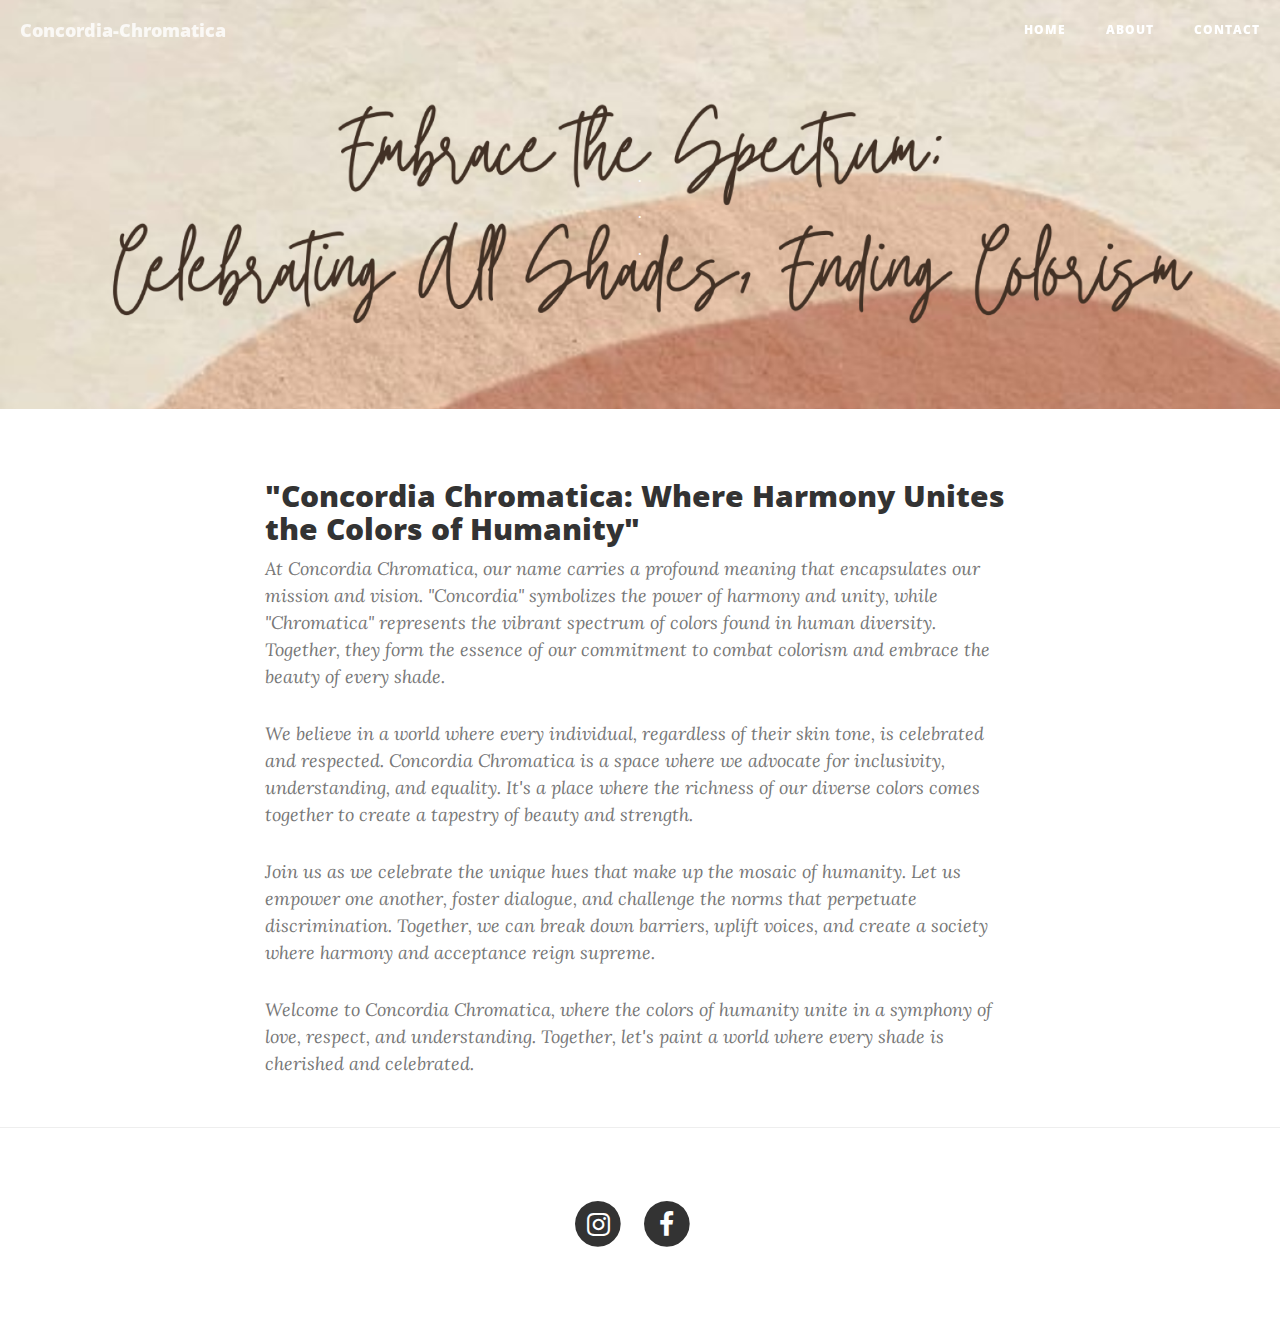
<file: web/startbootstrap-clean-blog-gh-pages/index.html>
<!DOCTYPE html>
<html lang="en">

<head>

    <meta charset="utf-8">
    <meta http-equiv="X-UA-Compatible" content="IE=edge">
    <meta name="viewport" content="width=device-width, initial-scale=1">
    <meta name="description" content="">
    <meta name="author" content="">

    <title>Concordia-Chromatica</title>

    <!-- Bootstrap Core CSS -->
    <link href="vendor/bootstrap/css/bootstrap.min.css" rel="stylesheet">

    <!-- Theme CSS -->
    <link href="css/clean-blog.min.css" rel="stylesheet">

    <!-- Custom Fonts -->
    <link href="vendor/font-awesome/css/font-awesome.min.css" rel="stylesheet" type="text/css">
    <link href='https://fonts.googleapis.com/css?family=Lora:400,700,400italic,700italic' rel='stylesheet' type='text/css'>
    <link href='https://fonts.googleapis.com/css?family=Open+Sans:300italic,400italic,600italic,700italic,800italic,400,300,600,700,800' rel='stylesheet' type='text/css'>

    <!-- HTML5 Shim and Respond.js IE8 support of HTML5 elements and media queries -->
    <!-- WARNING: Respond.js doesn't work if you view the page via file:// -->
    <!--[if lt IE 9]>
        <script src="https://oss.maxcdn.com/libs/html5shiv/3.7.0/html5shiv.js"></script>
        <script src="https://oss.maxcdn.com/libs/respond.js/1.4.2/respond.min.js"></script>
    <![endif]-->

</head>

<body>

    <!-- Navigation -->
    <nav class="navbar navbar-default navbar-custom navbar-fixed-top">
        <div class="container-fluid">
            <!-- Brand and toggle get grouped for better mobile display -->
            <div class="navbar-header page-scroll">
                <button type="button" class="navbar-toggle" data-toggle="collapse" data-target="#bs-example-navbar-collapse-1">
                    <span class="sr-only">Toggle navigation</span>
                    Menu <i class="fa fa-bars"></i>
                </button>
                <a class="navbar-brand" href="index.html">Concordia-Chromatica</a>
            </div>

            <!-- Collect the nav links, forms, and other content for toggling -->
            <div class="collapse navbar-collapse" id="bs-example-navbar-collapse-1">
                <ul class="nav navbar-nav navbar-right">
                    <li>
                        <a href="index.html">Home</a>
                    </li>
                    <li>
                        <a href="about.html">About</a>
                    </li>
                    
                    <li>
                        <a href="contact.html">Contact</a>
                    </li>
                </ul>
            </div>
            <!-- /.navbar-collapse -->
        </div>
        <!-- /.container -->
    </nav>

    <!-- Page Header -->
    <!-- Set your background image for this header on the line below. -->
    <header class="intro-header" style="background-image: url('img/cover.png')">
        <div class="container">
            <div class="row">
                <div class="col-lg-8 col-lg-offset-2 col-md-10 col-md-offset-1">
                    <div class="site-heading">
                        <span class="subheading">.</span>
                        <span class="subheading">.</span>
                        <span class="subheading">.</span>
                    </div>
                </div>
            </div>
        </div>
    </header>

    <!-- Main Content -->
    <div class="container">
        <div class="row">
            <div class="col-lg-8 col-lg-offset-2 col-md-10 col-md-offset-1">
                <div class="post-preview">
                        <h2 class="post-title">
                            "Concordia Chromatica: Where Harmony Unites the Colors of Humanity" 
                        </h2>
                       
                    
                    <p class="post-meta">At Concordia Chromatica, our name carries a profound meaning that encapsulates our mission and vision. "Concordia" symbolizes the power of harmony and unity, while "Chromatica" represents the vibrant spectrum of colors found in human diversity. Together, they form the essence of our commitment to combat colorism and embrace the beauty of every shade.</p>
                    <p class="post-meta">We believe in a world where every individual, regardless of their skin tone, is celebrated and respected. Concordia Chromatica is a space where we advocate for inclusivity, understanding, and equality. It's a place where the richness of our diverse colors comes together to create a tapestry of beauty and strength. </p>
                    <p class="post-meta">Join us as we celebrate the unique hues that make up the mosaic of humanity. Let us empower one another, foster dialogue, and challenge the norms that perpetuate discrimination. Together, we can break down barriers, uplift voices, and create a society where harmony and acceptance reign supreme.  </p>   
                    <p class="post-meta">Welcome to Concordia Chromatica, where the colors of humanity unite in a symphony of love, respect, and understanding. Together, let's paint a world where every shade is cherished and celebrated.</p>
                </div>
               
                <!-- Pager -->
                
            </div>
        </div>
    </div>

    <hr>

    <!-- Footer -->
    <footer>
        <div class="container">
            <div class="row">
                <div class="col-lg-8 col-lg-offset-2 col-md-10 col-md-offset-1">
                    <ul class="list-inline text-center">
                        <li>
                            <a href="https://www.instagram.com/concordiachromatica/">
                                <span class="fa-stack fa-lg">
                                    <i class="fa fa-circle fa-stack-2x"></i>
                                    <i class="fa fa-instagram fa-stack-1x fa-inverse"></i>
                                </span>
                            </a>
                        </li>
                        <li>
                            <a href="https://www.facebook.com/people/Concordia-Chromatica/100093167277502/">
                                <span class="fa-stack fa-lg">
                                    <i class="fa fa-circle fa-stack-2x"></i>
                                    <i class="fa fa-facebook fa-stack-1x fa-inverse"></i>
                                </span>
                            </a>
                        </li>
                        <li>
                            
                                </span>
                            </a>
                        </li>
                    </ul>
                    
                </div>
            </div>
        </div>
    </footer>

    <!-- jQuery -->
    <script src="vendor/jquery/jquery.min.js"></script>

    <!-- Bootstrap Core JavaScript -->
    <script src="vendor/bootstrap/js/bootstrap.min.js"></script>

    <!-- Contact Form JavaScript -->
    <script src="js/jqBootstrapValidation.js"></script>
    <script src="js/contact_me.js"></script>

    <!-- Theme JavaScript -->
    <script src="js/clean-blog.min.js"></script>

</body>

</html>
</file>
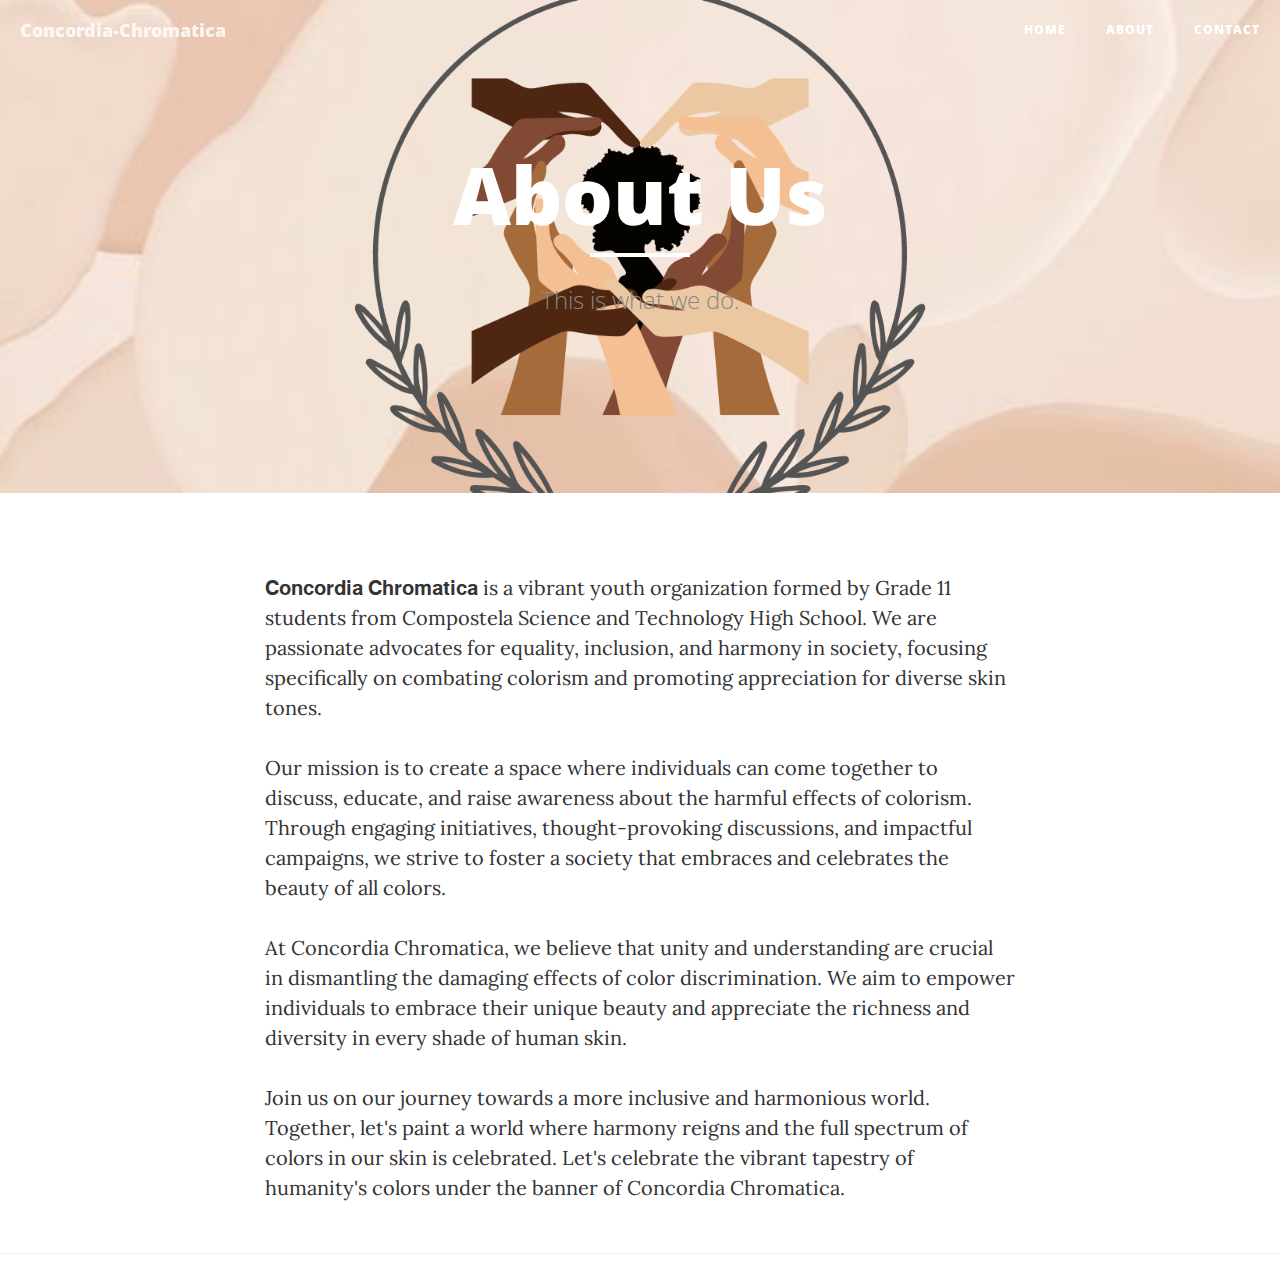
<file: web/startbootstrap-clean-blog-gh-pages/about.html>
<!DOCTYPE html>
<html lang="en">

<head>

    <meta charset="utf-8">
    <meta http-equiv="X-UA-Compatible" content="IE=edge">
    <meta name="viewport" content="width=device-width, initial-scale=1">
    <meta name="description" content="">
    <meta name="author" content="">

    <title>Concordia-Chromatica - About</title>

    <!-- Bootstrap Core CSS -->
    <link href="vendor/bootstrap/css/bootstrap.min.css" rel="stylesheet">

    <!-- Theme CSS -->
    <link href="css/clean-blog.min.css" rel="stylesheet">

    <!-- Custom Fonts -->
    <link href="vendor/font-awesome/css/font-awesome.min.css" rel="stylesheet" type="text/css">
    <link href='https://fonts.googleapis.com/css?family=Lora:400,700,400italic,700italic' rel='stylesheet' type='text/css'>
    <link href='https://fonts.googleapis.com/css?family=Open+Sans:300italic,400italic,600italic,700italic,800italic,400,300,600,700,800' rel='stylesheet' type='text/css'>

    <!-- HTML5 Shim and Respond.js IE8 support of HTML5 elements and media queries -->
    <!-- WARNING: Respond.js doesn't work if you view the page via file:// -->
    <!--[if lt IE 9]>
        <script src="https://oss.maxcdn.com/libs/html5shiv/3.7.0/html5shiv.js"></script>
        <script src="https://oss.maxcdn.com/libs/respond.js/1.4.2/respond.min.js"></script>
    <![endif]-->

</head>

<body>

    <!-- Navigation -->
    <nav class="navbar navbar-default navbar-custom navbar-fixed-top">
        <div class="container-fluid">
            <!-- Brand and toggle get grouped for better mobile display -->
            <div class="navbar-header page-scroll">
                <button type="button" class="navbar-toggle" data-toggle="collapse" data-target="#bs-example-navbar-collapse-1">
                    <span class="sr-only">Toggle navigation</span>
                    Menu <i class="fa fa-bars"></i>
                </button>
                <a class="navbar-brand" href="index.html">Concordia-Chromatica</a>
            </div>

            <!-- Collect the nav links, forms, and other content for toggling -->
            <div class="collapse navbar-collapse" id="bs-example-navbar-collapse-1">
                <ul class="nav navbar-nav navbar-right">
                    <li>
                        <a href="index.html">Home</a>
                    </li>
                    <li>
                        <a href="about.html">About</a>
                    </li>
                    
                    <li>
                        <a href="contact.html">Contact</a>
                    </li>
                </ul>
            </div>
            <!-- /.navbar-collapse -->
        </div>
        <!-- /.container -->
    </nav>

    <!-- Page Header -->
    <!-- Set your background image for this header on the line below. -->
    <header class="intro-header" style="background-image: url('img/about-us.png')">
        <div class="container">
            <div class="row">
                <div class="col-lg-8 col-lg-offset-2 col-md-10 col-md-offset-1">
                    <div class="page-heading">
                        <h1 >About Us</h1>
                        <hr class="small">
                        <p><span style="color: #878787;" class="subheading" >This is what we do.</span></p>
                    </div>
                </div>
            </div>
        </div>
    </header>

    <!-- Main Content -->
    <div class="container">
        <div class="row">
            <div class="col-lg-8 col-lg-offset-2 col-md-10 col-md-offset-1">
                <p>𝐂𝐨𝐧𝐜𝐨𝐫𝐝𝐢𝐚 𝐂𝐡𝐫𝐨𝐦𝐚𝐭𝐢𝐜𝐚 is a vibrant youth organization formed by Grade 11 students from Compostela Science and Technology High School. We are passionate advocates for equality, inclusion, and harmony in society, focusing specifically on combating colorism and promoting appreciation for diverse skin tones. 
                </p>
                <p>Our mission is to create a space where individuals can come together to discuss, educate, and raise awareness about the harmful effects of colorism. Through engaging initiatives, thought-provoking discussions, and impactful campaigns, we strive to foster a society that embraces and celebrates the beauty of all colors.  
                </p>
                <p>
                At Concordia Chromatica, we believe that unity and understanding are crucial in dismantling the damaging effects of color discrimination. We aim to empower individuals to embrace their unique beauty and appreciate the richness and diversity in every shade of human skin.
                </p>
                <p>
                    Join us on our journey towards a more inclusive and harmonious world. Together, let's paint a world where harmony reigns and the full spectrum of colors in our skin is celebrated. Let's celebrate the vibrant tapestry of humanity's colors under the banner of Concordia Chromatica.

                </p>
            </div>
        </div>
    </div>

    <hr>

    <!-- Footer -->
    

    <!-- jQuery -->
    <script src="vendor/jquery/jquery.min.js"></script>

    <!-- Bootstrap Core JavaScript -->
    <script src="vendor/bootstrap/js/bootstrap.min.js"></script>

    <!-- Contact Form JavaScript -->
    <script src="js/jqBootstrapValidation.js"></script>
    <script src="js/contact_me.js"></script>

    <!-- Theme JavaScript -->
    <script src="js/clean-blog.min.js"></script>

</body>

</html>
</file>
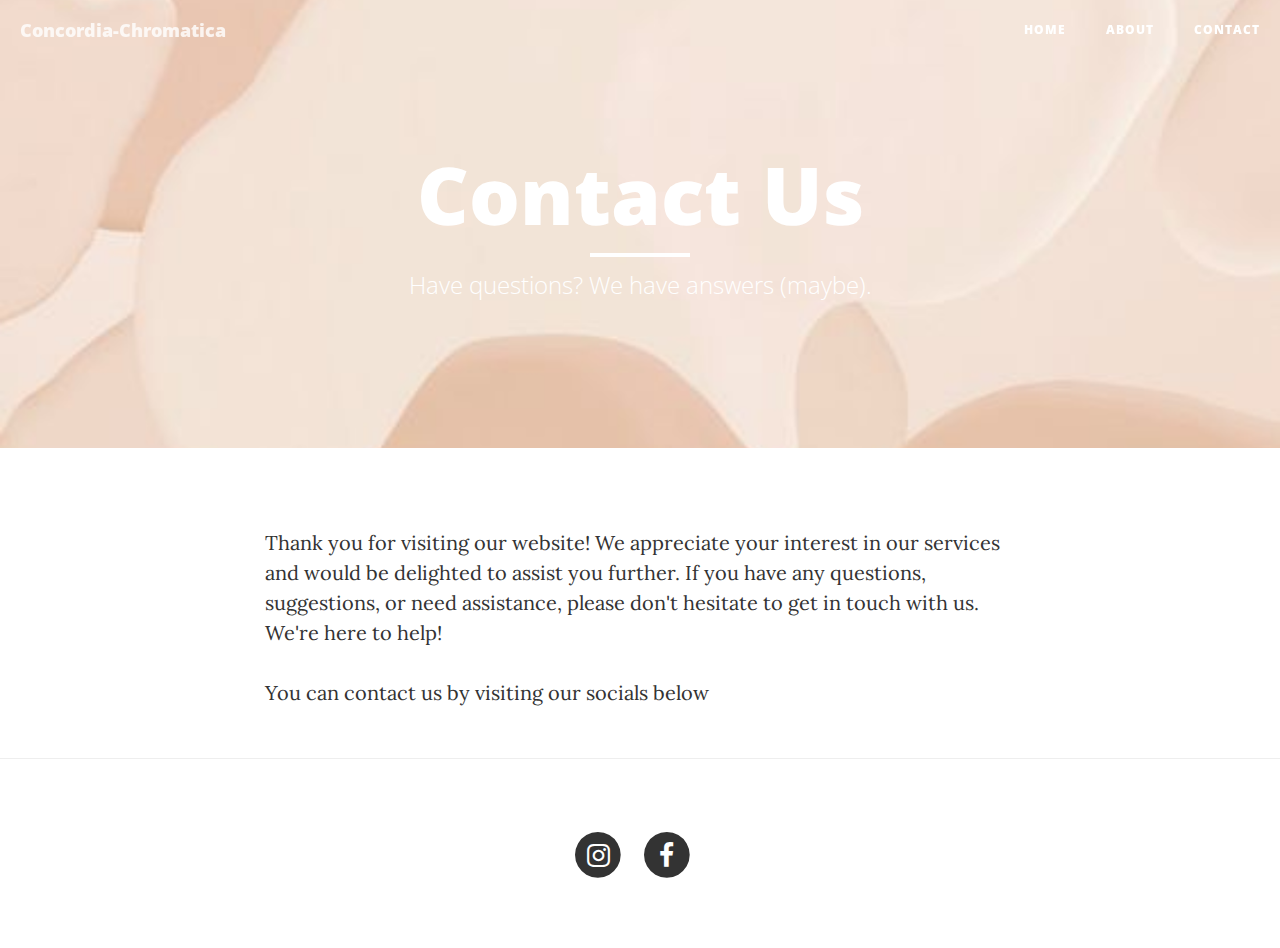
<file: web/startbootstrap-clean-blog-gh-pages/contact.html>
<!DOCTYPE html>
<html lang="en">

<head>

    <meta charset="utf-8">
    <meta http-equiv="X-UA-Compatible" content="IE=edge">
    <meta name="viewport" content="width=device-width, initial-scale=1">
    <meta name="description" content="">
    <meta name="author" content="">

    <title>Concordia-Chromatica - Contact </title>

    <!-- Bootstrap Core CSS -->
    <link href="vendor/bootstrap/css/bootstrap.min.css" rel="stylesheet">

    <!-- Theme CSS -->
    <link href="css/clean-blog.min.css" rel="stylesheet">

    <!-- Custom Fonts -->
    <link href="vendor/font-awesome/css/font-awesome.min.css" rel="stylesheet" type="text/css">
    <link href='https://fonts.googleapis.com/css?family=Lora:400,700,400italic,700italic' rel='stylesheet' type='text/css'>
    <link href='https://fonts.googleapis.com/css?family=Open+Sans:300italic,400italic,600italic,700italic,800italic,400,300,600,700,800' rel='stylesheet' type='text/css'>

    <!-- HTML5 Shim and Respond.js IE8 support of HTML5 elements and media queries -->
    <!-- WARNING: Respond.js doesn't work if you view the page via file:// -->
    <!--[if lt IE 9]>
        <script src="https://oss.maxcdn.com/libs/html5shiv/3.7.0/html5shiv.js"></script>
        <script src="https://oss.maxcdn.com/libs/respond.js/1.4.2/respond.min.js"></script>
    <![endif]-->

</head>

<body>

    <!-- Navigation -->
    <nav class="navbar navbar-default navbar-custom navbar-fixed-top">
        <div class="container-fluid">
            <!-- Brand and toggle get grouped for better mobile display -->
            <div class="navbar-header page-scroll">
                <button type="button" class="navbar-toggle" data-toggle="collapse" data-target="#bs-example-navbar-collapse-1">
                    <span class="sr-only">Toggle navigation</span>
                    Menu <i class="fa fa-bars"></i>
                </button>
                <a class="navbar-brand" href="index.html">Concordia-Chromatica</a>
            </div>

            <!-- Collect the nav links, forms, and other content for toggling -->
            <div class="collapse navbar-collapse" id="bs-example-navbar-collapse-1">
                <ul class="nav navbar-nav navbar-right">
                    <li>
                        <a href="index.html">Home</a>
                    </li>
                    <li>
                        <a href="about.html">About</a>
                    </li>
                    
                    <li>
                        <a href="contact.html">Contact</a>
                    </li>
                </ul>
            </div>
            <!-- /.navbar-collapse -->
        </div>
        <!-- /.container -->
    </nav>

    <!-- Page Header -->
    <!-- Set your background image for this header on the line below. -->
    <header class="intro-header" style="background-image: url('img/contact.png')">
        <div class="container">
            <div class="row">
                <div class="col-lg-8 col-lg-offset-2 col-md-10 col-md-offset-1">
                    <div class="page-heading">
                        <h1>Contact Us</h1>
                        <hr class="small">
                        <span class="subheading">Have questions? We have answers (maybe).</span>
                    </div>
                </div>
            </div>
        </div>
    </header>

    <!-- Main Content -->
    <div class="container">
        <div class="row">
            <div class="col-lg-8 col-lg-offset-2 col-md-10 col-md-offset-1">
                <p>Thank you for visiting our website! We appreciate your interest in our services and would be delighted to assist you further. If you have any questions, suggestions, or need assistance, please don't hesitate to get in touch with us. We're here to help!</p>
                <p>You can contact us by visiting our socials below </p>
                <!-- Contact Form - Enter your email address on line 19 of the mail/contact_me.php file to make this form work. -->
                <!-- WARNING: Some web hosts do not allow emails to be sent through forms to common mail hosts like Gmail or Yahoo. It's recommended that you use a private domain email address! -->
                <!-- NOTE: To use the contact form, your site must be on a live web host with PHP! The form will not work locally! -->
             
            </div>
        </div>
    </div>

    <hr>

    <!-- Footer -->
    <footer>
        <div class="container">
            <div class="row">
                <div class="col-lg-8 col-lg-offset-2 col-md-10 col-md-offset-1">
                    <ul class="list-inline text-center">
                        <li>
                            <a href="https://www.instagram.com/concordiachromatica/">
                                <span class="fa-stack fa-lg">
                                    <i class="fa fa-circle fa-stack-2x"></i>
                                    <i class="fa fa-instagram fa-stack-1x fa-inverse"></i>
                                </span>
                            </a>
                        </li>
                        <li>
                            <a href="https://www.facebook.com/people/Concordia-Chromatica/100093167277502/">
                                <span class="fa-stack fa-lg">
                                    <i class="fa fa-circle fa-stack-2x"></i>
                                    <i class="fa fa-facebook fa-stack-1x fa-inverse"></i>
                                </span>
                            </a>
                        
                        </li>
                        <li>
                            
                            </a>
                        </li>
                    </ul>
                    
                </div>
            </div>
        </div>
    </footer>

    <!-- jQuery -->
    <script src="vendor/jquery/jquery.min.js"></script>

    <!-- Bootstrap Core JavaScript -->
    <script src="vendor/bootstrap/js/bootstrap.min.js"></script>

    <!-- Contact Form JavaScript -->
    <script src="js/jqBootstrapValidation.js"></script>
    <script src="js/contact_me.js"></script>

    <!-- Theme JavaScript -->
    <script src="js/clean-blog.min.js"></script>

</body>

</html>
</file>
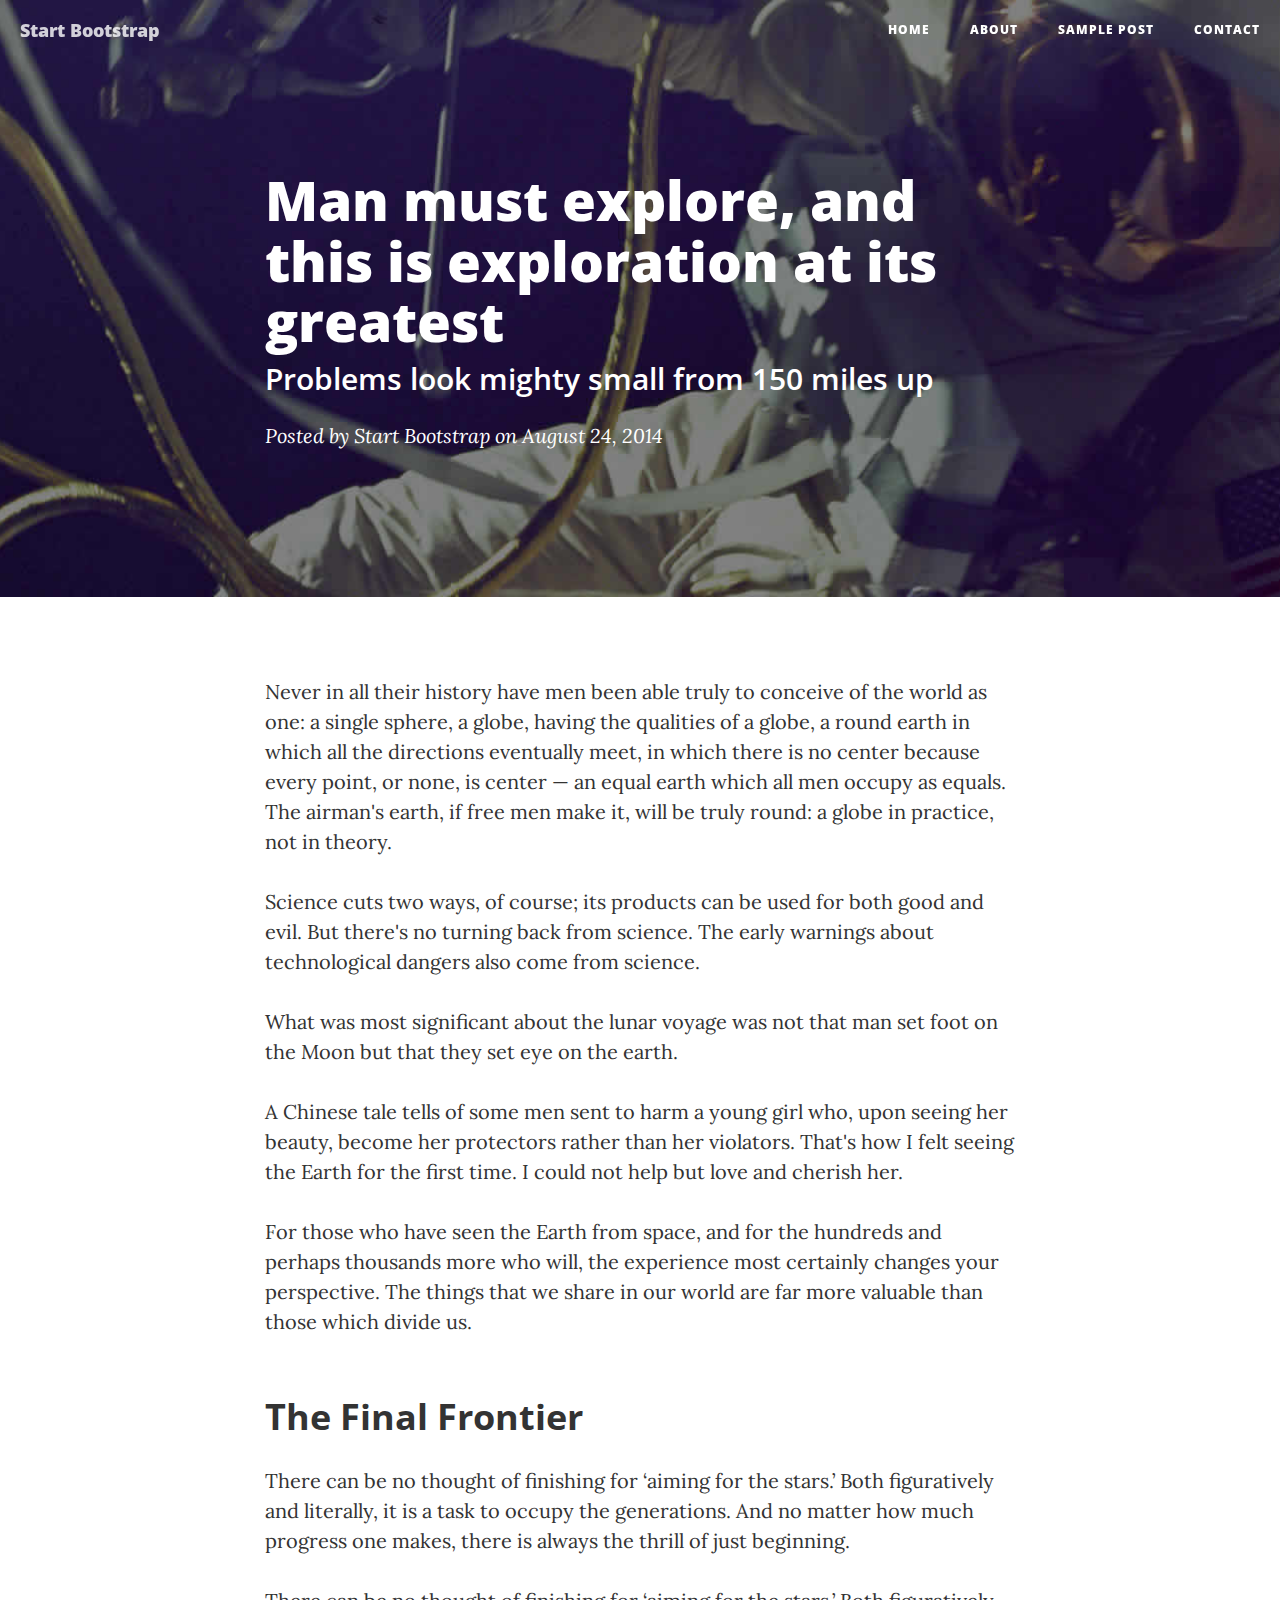
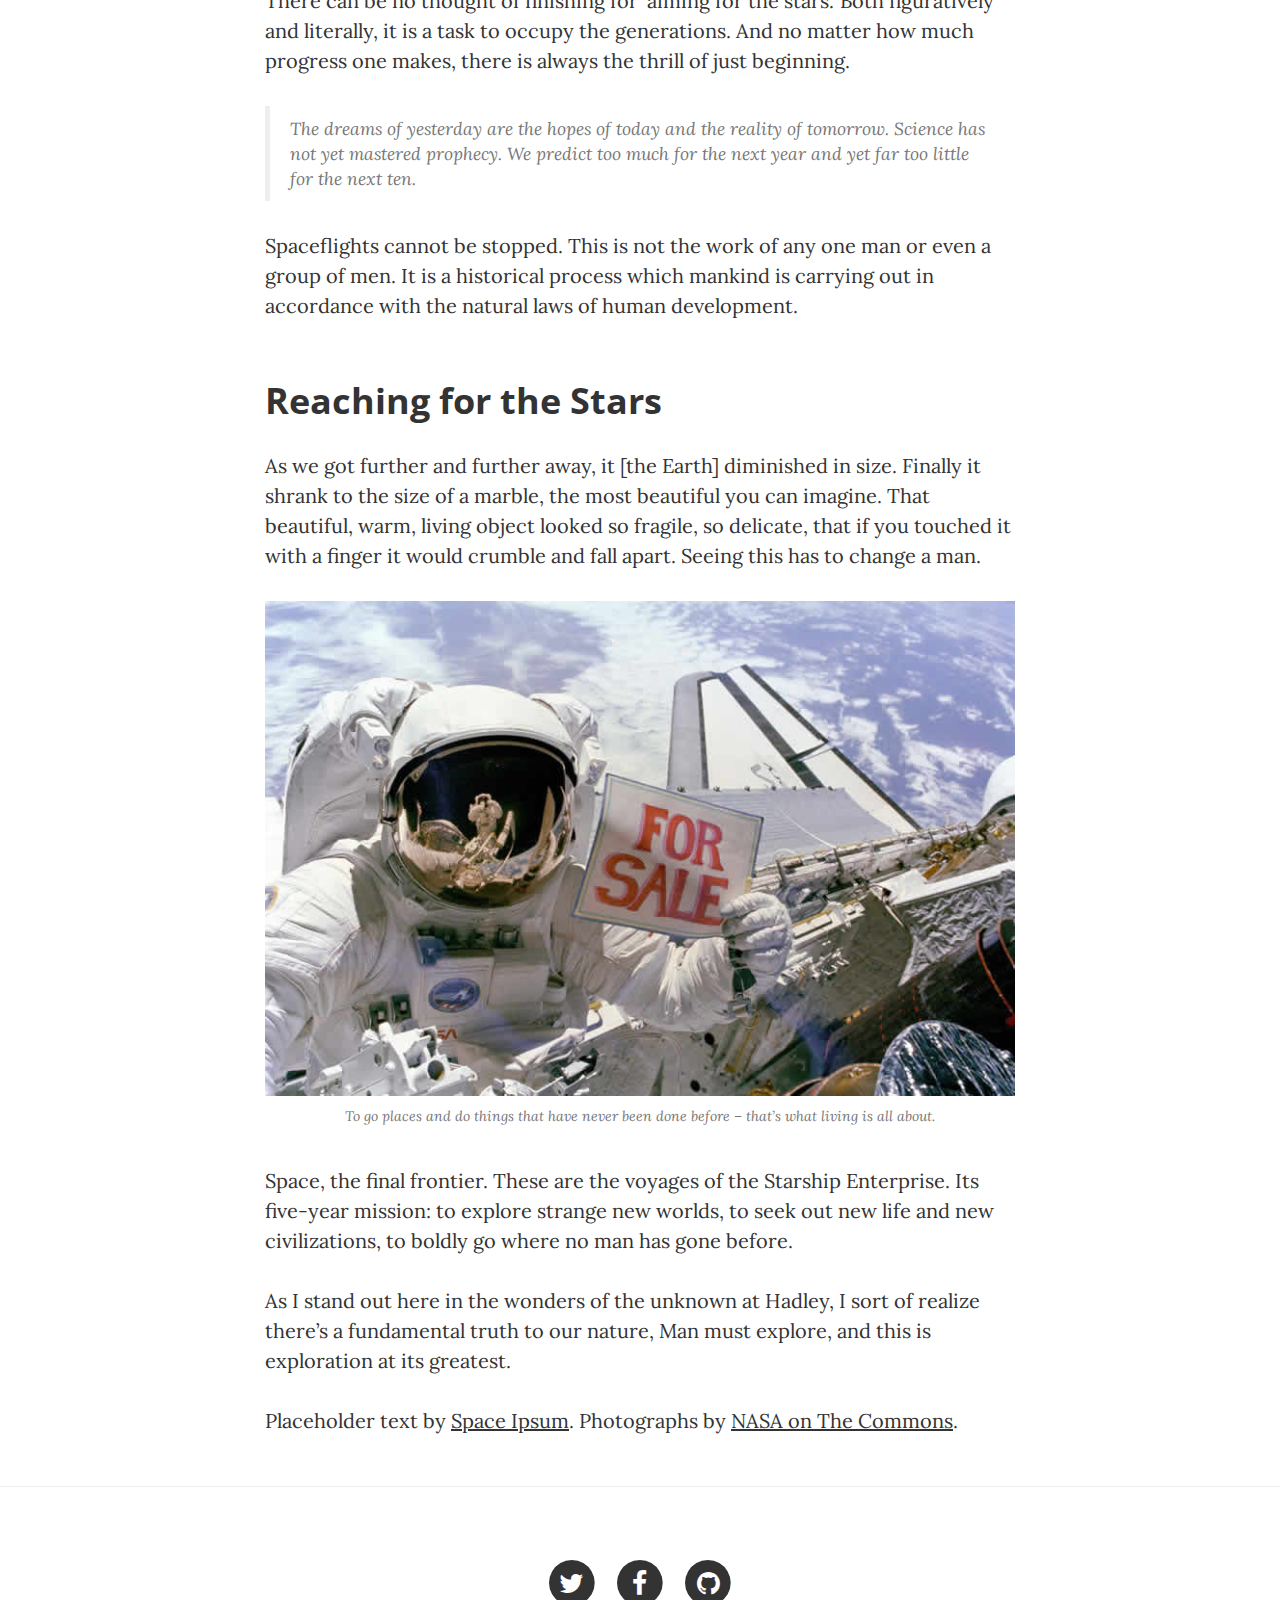
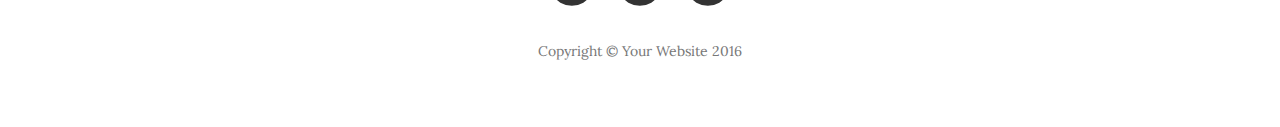
<file: web/startbootstrap-clean-blog-gh-pages/post.html>
<!DOCTYPE html>
<html lang="en">

<head>

    <meta charset="utf-8">
    <meta http-equiv="X-UA-Compatible" content="IE=edge">
    <meta name="viewport" content="width=device-width, initial-scale=1">
    <meta name="description" content="">
    <meta name="author" content="">

    <title>Clean Blog - Sample Post</title>

    <!-- Bootstrap Core CSS -->
    <link href="vendor/bootstrap/css/bootstrap.min.css" rel="stylesheet">

    <!-- Theme CSS -->
    <link href="css/clean-blog.min.css" rel="stylesheet">

    <!-- Custom Fonts -->
    <link href="vendor/font-awesome/css/font-awesome.min.css" rel="stylesheet" type="text/css">
    <link href='https://fonts.googleapis.com/css?family=Lora:400,700,400italic,700italic' rel='stylesheet' type='text/css'>
    <link href='https://fonts.googleapis.com/css?family=Open+Sans:300italic,400italic,600italic,700italic,800italic,400,300,600,700,800' rel='stylesheet' type='text/css'>

    <!-- HTML5 Shim and Respond.js IE8 support of HTML5 elements and media queries -->
    <!-- WARNING: Respond.js doesn't work if you view the page via file:// -->
    <!--[if lt IE 9]>
        <script src="https://oss.maxcdn.com/libs/html5shiv/3.7.0/html5shiv.js"></script>
        <script src="https://oss.maxcdn.com/libs/respond.js/1.4.2/respond.min.js"></script>
    <![endif]-->

</head>

<body>

    <!-- Navigation -->
    <nav class="navbar navbar-default navbar-custom navbar-fixed-top">
        <div class="container-fluid">
            <!-- Brand and toggle get grouped for better mobile display -->
            <div class="navbar-header page-scroll">
                <button type="button" class="navbar-toggle" data-toggle="collapse" data-target="#bs-example-navbar-collapse-1">
                    <span class="sr-only">Toggle navigation</span>
                    Menu <i class="fa fa-bars"></i>
                </button>
                <a class="navbar-brand" href="index.html">Start Bootstrap</a>
            </div>

            <!-- Collect the nav links, forms, and other content for toggling -->
            <div class="collapse navbar-collapse" id="bs-example-navbar-collapse-1">
                <ul class="nav navbar-nav navbar-right">
                    <li>
                        <a href="index.html">Home</a>
                    </li>
                    <li>
                        <a href="about.html">About</a>
                    </li>
                    <li>
                        <a href="post.html">Sample Post</a>
                    </li>
                    <li>
                        <a href="contact.html">Contact</a>
                    </li>
                </ul>
            </div>
            <!-- /.navbar-collapse -->
        </div>
        <!-- /.container -->
    </nav>

    <!-- Page Header -->
    <!-- Set your background image for this header on the line below. -->
    <header class="intro-header" style="background-image: url('img/post-bg.jpg')">
        <div class="container">
            <div class="row">
                <div class="col-lg-8 col-lg-offset-2 col-md-10 col-md-offset-1">
                    <div class="post-heading">
                        <h1>Man must explore, and this is exploration at its greatest</h1>
                        <h2 class="subheading">Problems look mighty small from 150 miles up</h2>
                        <span class="meta">Posted by <a href="#">Start Bootstrap</a> on August 24, 2014</span>
                    </div>
                </div>
            </div>
        </div>
    </header>

    <!-- Post Content -->
    <article>
        <div class="container">
            <div class="row">
                <div class="col-lg-8 col-lg-offset-2 col-md-10 col-md-offset-1">
                    <p>Never in all their history have men been able truly to conceive of the world as one: a single sphere, a globe, having the qualities of a globe, a round earth in which all the directions eventually meet, in which there is no center because every point, or none, is center — an equal earth which all men occupy as equals. The airman's earth, if free men make it, will be truly round: a globe in practice, not in theory.</p>

                    <p>Science cuts two ways, of course; its products can be used for both good and evil. But there's no turning back from science. The early warnings about technological dangers also come from science.</p>

                    <p>What was most significant about the lunar voyage was not that man set foot on the Moon but that they set eye on the earth.</p>

                    <p>A Chinese tale tells of some men sent to harm a young girl who, upon seeing her beauty, become her protectors rather than her violators. That's how I felt seeing the Earth for the first time. I could not help but love and cherish her.</p>

                    <p>For those who have seen the Earth from space, and for the hundreds and perhaps thousands more who will, the experience most certainly changes your perspective. The things that we share in our world are far more valuable than those which divide us.</p>

                    <h2 class="section-heading">The Final Frontier</h2>

                    <p>There can be no thought of finishing for ‘aiming for the stars.’ Both figuratively and literally, it is a task to occupy the generations. And no matter how much progress one makes, there is always the thrill of just beginning.</p>

                    <p>There can be no thought of finishing for ‘aiming for the stars.’ Both figuratively and literally, it is a task to occupy the generations. And no matter how much progress one makes, there is always the thrill of just beginning.</p>

                    <blockquote>The dreams of yesterday are the hopes of today and the reality of tomorrow. Science has not yet mastered prophecy. We predict too much for the next year and yet far too little for the next ten.</blockquote>

                    <p>Spaceflights cannot be stopped. This is not the work of any one man or even a group of men. It is a historical process which mankind is carrying out in accordance with the natural laws of human development.</p>

                    <h2 class="section-heading">Reaching for the Stars</h2>

                    <p>As we got further and further away, it [the Earth] diminished in size. Finally it shrank to the size of a marble, the most beautiful you can imagine. That beautiful, warm, living object looked so fragile, so delicate, that if you touched it with a finger it would crumble and fall apart. Seeing this has to change a man.</p>

                    <a href="#">
                        <img class="img-responsive" src="img/post-sample-image.jpg" alt="">
                    </a>
                    <span class="caption text-muted">To go places and do things that have never been done before – that’s what living is all about.</span>

                    <p>Space, the final frontier. These are the voyages of the Starship Enterprise. Its five-year mission: to explore strange new worlds, to seek out new life and new civilizations, to boldly go where no man has gone before.</p>

                    <p>As I stand out here in the wonders of the unknown at Hadley, I sort of realize there’s a fundamental truth to our nature, Man must explore, and this is exploration at its greatest.</p>

                    <p>Placeholder text by <a href="http://spaceipsum.com/">Space Ipsum</a>. Photographs by <a href="https://www.flickr.com/photos/nasacommons/">NASA on The Commons</a>.</p>
                </div>
            </div>
        </div>
    </article>

    <hr>

    <!-- Footer -->
    <footer>
        <div class="container">
            <div class="row">
                <div class="col-lg-8 col-lg-offset-2 col-md-10 col-md-offset-1">
                    <ul class="list-inline text-center">
                        <li>
                            <a href="#">
                                <span class="fa-stack fa-lg">
                                    <i class="fa fa-circle fa-stack-2x"></i>
                                    <i class="fa fa-twitter fa-stack-1x fa-inverse"></i>
                                </span>
                            </a>
                        </li>
                        <li>
                            <a href="#">
                                <span class="fa-stack fa-lg">
                                    <i class="fa fa-circle fa-stack-2x"></i>
                                    <i class="fa fa-facebook fa-stack-1x fa-inverse"></i>
                                </span>
                            </a>
                        </li>
                        <li>
                            <a href="#">
                                <span class="fa-stack fa-lg">
                                    <i class="fa fa-circle fa-stack-2x"></i>
                                    <i class="fa fa-github fa-stack-1x fa-inverse"></i>
                                </span>
                            </a>
                        </li>
                    </ul>
                    <p class="copyright text-muted">Copyright &copy; Your Website 2016</p>
                </div>
            </div>
        </div>
    </footer>

    <!-- jQuery -->
    <script src="vendor/jquery/jquery.min.js"></script>

    <!-- Bootstrap Core JavaScript -->
    <script src="vendor/bootstrap/js/bootstrap.min.js"></script>

    <!-- Contact Form JavaScript -->
    <script src="js/jqBootstrapValidation.js"></script>
    <script src="js/contact_me.js"></script>

    <!-- Theme JavaScript -->
    <script src="js/clean-blog.min.js"></script>

</body>

</html>
</file>
<file: web/startbootstrap-clean-blog-gh-pages/css/clean-blog.min.css>
/*!
 * Start Bootstrap - Clean Blog v3.3.7+1 (http://startbootstrap.com/template-overviews/clean-blog)
 * Copyright 2013-2017 Start Bootstrap
 * Licensed under MIT (https://github.com/BlackrockDigital/startbootstrap/blob/gh-pages/LICENSE)
 */a,body{color:#333}.navbar-custom .nav li a,.navbar-custom .navbar-brand,h1,h2,h3,h4,h5,h6{font-weight:800}.caption,.intro-header .page-heading,.intro-header .site-heading,footer .copyright{text-align:center}body{font-family:Lora,'Times New Roman',serif;font-size:20px;-webkit-tap-highlight-color:#0085A1}.intro-header .page-heading .subheading,.intro-header .post-heading .subheading,.intro-header .site-heading .subheading,.navbar-custom,h1,h2,h3,h4,h5,h6{font-family:'Open Sans','Helvetica Neue',Helvetica,Arial,sans-serif}p{line-height:1.5;margin:30px 0}p a{text-decoration:underline}a:focus,a:hover{color:#0085A1}a img:focus,a img:hover{cursor:zoom-in}blockquote{color:#777;font-style:italic}hr.small{max-width:100px;margin:15px auto;border-width:4px;border-color:#fff}.navbar-custom{position:absolute;top:0;left:0;width:100%;z-index:3}.navbar-custom .navbar-header .navbar-toggle{color:#777;font-weight:800;text-transform:uppercase;font-size:12px}.navbar-custom .nav li a{text-transform:uppercase;font-size:12px;letter-spacing:1px}@media only screen and (min-width:768px){.navbar-custom{background:0 0;border-bottom:1px solid transparent}.navbar-custom .navbar-brand{color:#fff;padding:20px}.navbar-custom .navbar-brand:focus,.navbar-custom .navbar-brand:hover{color:rgba(255,255,255,.8)}.navbar-custom .nav li a{color:#fff;padding:20px}.navbar-custom .nav li a:focus,.navbar-custom .nav li a:hover{color:rgba(255,255,255,.8)}.navbar-custom .nav li ul.dropdown-menu a{color:#333}.navbar-custom .nav li ul.dropdown-menu a:focus,.navbar-custom .nav li ul.dropdown-menu a:hover{color:#0085A1}}@media only screen and (min-width:1170px){.navbar-custom{-webkit-transition:background-color .3s;-moz-transition:background-color .3s;transition:background-color .3s;-webkit-transform:translate3d(0,0,0);-moz-transform:translate3d(0,0,0);-ms-transform:translate3d(0,0,0);-o-transform:translate3d(0,0,0);transform:translate3d(0,0,0);-webkit-backface-visibility:hidden;backface-visibility:hidden}.navbar-custom.is-fixed{position:fixed;top:-61px;background-color:rgba(255,255,255,.9);border-bottom:1px solid #f2f2f2;-webkit-transition:-webkit-transform .3s;-moz-transition:-moz-transform .3s;transition:transform .3s}.navbar-custom.is-fixed .navbar-brand{color:#333}.navbar-custom.is-fixed .navbar-brand:focus,.navbar-custom.is-fixed .navbar-brand:hover{color:#0085A1}.navbar-custom.is-fixed .nav li a{color:#333}.navbar-custom.is-fixed .nav li a:focus,.navbar-custom.is-fixed .nav li a:hover{color:#0085A1}.navbar-custom.is-visible{-webkit-transform:translate3d(0,100%,0);-moz-transform:translate3d(0,100%,0);-ms-transform:translate3d(0,100%,0);-o-transform:translate3d(0,100%,0);transform:translate3d(0,100%,0)}}.intro-header{background:center center no-repeat;-webkit-background-size:cover;-moz-background-size:cover;background-size:cover;-o-background-size:cover;margin-bottom:50px}.intro-header .page-heading,.intro-header .post-heading,.intro-header .site-heading{padding:100px 0 50px;color:#fff}.intro-header .page-heading h1,.intro-header .site-heading h1{margin-top:0;font-size:50px}.intro-header .page-heading .subheading,.intro-header .site-heading .subheading{font-size:24px;line-height:1.1;display:block;font-weight:300;margin:10px 0 0}@media only screen and (min-width:768px){.intro-header .page-heading,.intro-header .post-heading,.intro-header .site-heading{padding:150px 0}.intro-header .page-heading h1,.intro-header .site-heading h1{font-size:80px}}.intro-header .post-heading h1{font-size:35px}.intro-header .post-heading .meta,.intro-header .post-heading .subheading{line-height:1.1;display:block}.intro-header .post-heading .subheading{font-size:24px;margin:10px 0 30px;font-weight:600}.intro-header .post-heading .meta{font-family:Lora,'Times New Roman',serif;font-style:italic;font-weight:300;font-size:20px}.intro-header .post-heading .meta a{color:#fff}@media only screen and (min-width:768px){.intro-header .post-heading h1{font-size:55px}.intro-header .post-heading .subheading{font-size:30px}}.post-preview>a{color:#333}.post-preview>a:focus,.post-preview>a:hover{text-decoration:none;color:#0085A1}.post-preview>a>.post-title{font-size:30px;margin-top:30px;margin-bottom:10px}.post-preview>a>.post-subtitle{margin:0 0 10px;font-weight:300}.post-preview>.post-meta{color:#777;font-size:18px;font-style:italic;margin-top:0}.post-preview>.post-meta>a{text-decoration:none;color:#333}.post-preview>.post-meta>a:focus,.post-preview>.post-meta>a:hover{color:#0085A1;text-decoration:underline}@media only screen and (min-width:768px){.post-preview>a>.post-title{font-size:36px}}.section-heading{font-size:36px;margin-top:60px;font-weight:700}.btn,.pager li>a,.pager li>span{font-family:'Open Sans','Helvetica Neue',Helvetica,Arial,sans-serif;text-transform:uppercase;font-weight:800;letter-spacing:1px}.caption{font-size:14px;padding:10px;font-style:italic;margin:0;display:block;border-bottom-right-radius:5px;border-bottom-left-radius:5px}footer{padding:50px 0 65px}footer .list-inline{margin:0;padding:0}footer .copyright{font-size:14px;margin-bottom:0}.floating-label-form-group{font-size:14px;position:relative;margin-bottom:0;padding-bottom:.5em;border-bottom:1px solid #eee}.floating-label-form-group input,.floating-label-form-group textarea{z-index:1;position:relative;padding-right:0;padding-left:0;border:none;border-radius:0;font-size:1.5em;background:0 0;box-shadow:none!important;resize:none}.floating-label-form-group label{display:block;z-index:0;position:relative;top:2em;margin:0;font-size:.85em;line-height:1.764705882em;vertical-align:middle;vertical-align:baseline;opacity:0;-webkit-transition:top .3s ease,opacity .3s ease;-moz-transition:top .3s ease,opacity .3s ease;-ms-transition:top .3s ease,opacity .3s ease;transition:top .3s ease,opacity .3s ease}.floating-label-form-group::not(:first-child){padding-left:14px;border-left:1px solid #eee}.floating-label-form-group-with-value label{top:0;opacity:1}.floating-label-form-group-with-focus label{color:#0085A1}form .row:first-child .floating-label-form-group{border-top:1px solid #eee}.btn{font-size:14px;border-radius:0;padding:15px 25px}.btn-lg{font-size:16px;padding:25px 35px}.btn-default:focus,.btn-default:hover{background-color:#0085A1;border:1px solid #0085A1;color:#fff}.pager{margin:20px 0 0}.pager li>a,.pager li>span{font-size:14px;padding:15px 25px;background-color:#fff;border-radius:0}.pager li>a:focus,.pager li>a:hover{color:#fff;background-color:#0085A1;border:1px solid #0085A1}.pager .disabled>a,.pager .disabled>a:focus,.pager .disabled>a:hover,.pager .disabled>span{color:#777;background-color:#333;cursor:not-allowed}::-moz-selection{color:#fff;text-shadow:none;background:#0085A1}::selection{color:#fff;text-shadow:none;background:#0085A1}img::selection{color:#fff;background:0 0}img::-moz-selection{color:#fff;background:0 0}
</file>
